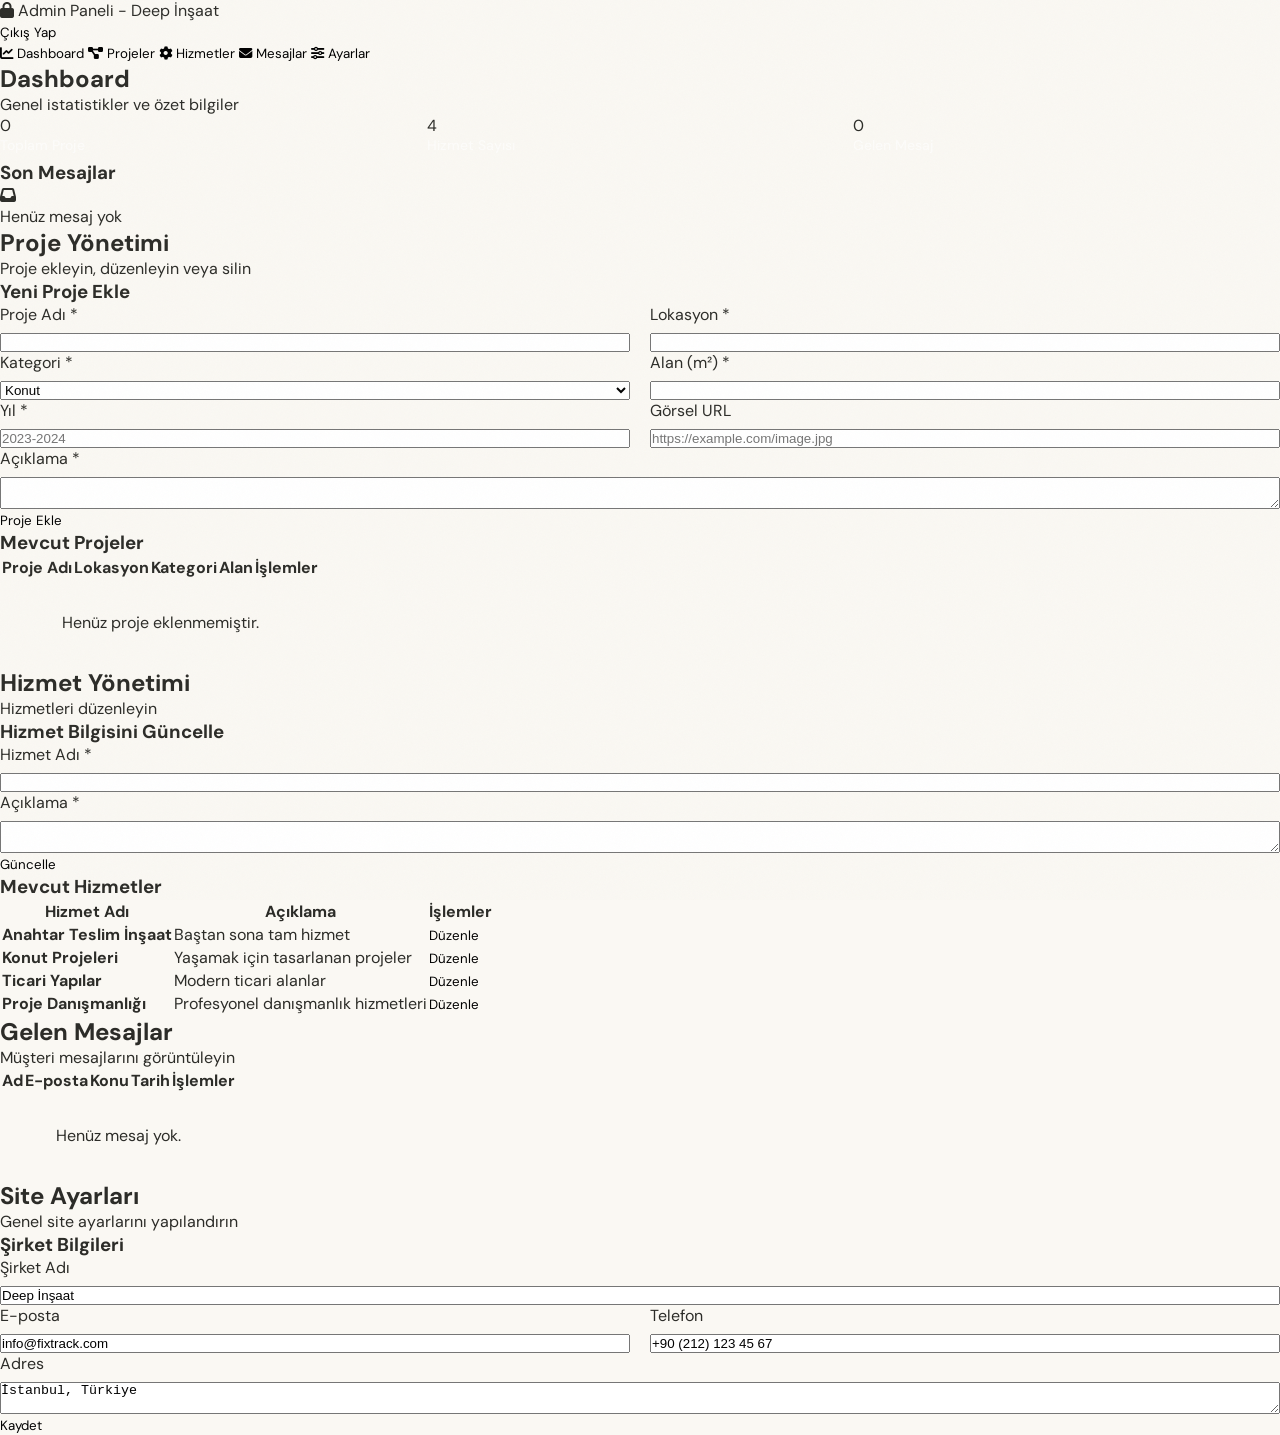
<file: admin.html>
<!DOCTYPE html>
<html lang="tr">

<head>
    <meta charset="UTF-8">
    <meta name="viewport" content="width=device-width, initial-scale=1.0">
    <title>Admin Paneli - Deep İnşaat</title>
    <link rel="stylesheet" href="style.css">
    <link href="https://cdnjs.cloudflare.com/ajax/libs/font-awesome/6.4.0/css/all.min.css" rel="stylesheet">
    <link rel="stylesheet" href="style.css">
</head>

<body>
    <!-- Admin Header -->
    <div class="admin-header">
        <div class="admin-title">
            <i class="fas fa-lock"></i> Admin Paneli - Deep İnşaat
        </div>
        <button class="logout-btn" onclick="logout()">Çıkış Yap</button>
    </div>

    <!-- Admin Container -->
    <div class="admin-container">
        <!-- Sidebar -->
        <div class="admin-sidebar">
            <button class="nav-btn active" onclick="showSection('dashboard')">
                <i class="fas fa-chart-line"></i> Dashboard
            </button>
            <button class="nav-btn" onclick="showSection('projects')">
                <i class="fas fa-project-diagram"></i> Projeler
            </button>
            <button class="nav-btn" onclick="showSection('services')">
                <i class="fas fa-cog"></i> Hizmetler
            </button>
            <button class="nav-btn" onclick="showSection('messages')">
                <i class="fas fa-envelope"></i> Mesajlar
            </button>
            <button class="nav-btn" onclick="showSection('settings')">
                <i class="fas fa-sliders-h"></i> Ayarlar
            </button>
        </div>

        <!-- Content -->
        <div class="admin-content">
            <!-- Dashboard Section -->
            <div id="dashboard" class="admin-section active">
                <div class="section-header">
                    <h2>Dashboard</h2>
                    <p>Genel istatistikler ve özet bilgiler</p>
                </div>

                <div class="stats-grid">
                    <div class="stat-box">
                        <div class="stat-number" id="projectCount">0</div>
                        <div class="stat-label">Toplam Proje</div>
                    </div>
                    <div class="stat-box">
                        <div class="stat-number" id="serviceCount">0</div>
                        <div class="stat-label">Hizmet Sayısı</div>
                    </div>
                    <div class="stat-box">
                        <div class="stat-number" id="messageCount">0</div>
                        <div class="stat-label">Gelen Mesaj</div>
                    </div>
                </div>

                <div class="section-header">
                    <h3>Son Mesajlar</h3>
                </div>
                <div id="recentMessages"></div>
            </div>

            <!-- Projects Section -->
            <div id="projects" class="admin-section">
                <div class="section-header">
                    <h2>Proje Yönetimi</h2>
                    <p>Proje ekleyin, düzenleyin veya silin</p>
                </div>

                <div class="admin-form">
                    <h3>Yeni Proje Ekle</h3>
                    <form id="projectForm">
                        <div class="form-row">
                            <div class="form-group">
                                <label for="projectName">Proje Adı *</label>
                                <input type="text" id="projectName" required>
                            </div>
                            <div class="form-group">
                                <label for="projectLocation">Lokasyon *</label>
                                <input type="text" id="projectLocation" required>
                            </div>
                        </div>
                        <div class="form-row">
                            <div class="form-group">
                                <label for="projectCategory">Kategori *</label>
                                <select id="projectCategory" required>
                                    <option>Konut</option>
                                    <option>Ticari</option>
                                    <option>Taahhüt</option>
                                </select>
                            </div>
                            <div class="form-group">
                                <label for="projectArea">Alan (m²) *</label>
                                <input type="number" id="projectArea" required>
                            </div>
                        </div>
                        <div class="form-row">
                            <div class="form-group">
                                <label for="projectYear">Yıl *</label>
                                <input type="text" id="projectYear" placeholder="2023-2024" required>
                            </div>
                            <div class="form-group">
                                <label for="projectImage">Görsel URL</label>
                                <input type="text" id="projectImage" placeholder="https://example.com/image.jpg">
                            </div>
                        </div>
                        <div class="form-group">
                            <label for="projectDescription">Açıklama *</label>
                            <textarea id="projectDescription" required></textarea>
                        </div>
                        <button type="submit" class="admin-button">Proje Ekle</button>
                    </form>
                </div>

                <div class="section-header">
                    <h3>Mevcut Projeler</h3>
                </div>
                <table class="data-table">
                    <thead>
                        <tr>
                            <th>Proje Adı</th>
                            <th>Lokasyon</th>
                            <th>Kategori</th>
                            <th>Alan</th>
                            <th>İşlemler</th>
                        </tr>
                    </thead>
                    <tbody id="projectsList"></tbody>
                </table>
            </div>

            <!-- Services Section -->
            <div id="services" class="admin-section">
                <div class="section-header">
                    <h2>Hizmet Yönetimi</h2>
                    <p>Hizmetleri düzenleyin</p>
                </div>

                <div class="admin-form">
                    <h3>Hizmet Bilgisini Güncelle</h3>
                    <form id="serviceForm">
                        <div class="form-group">
                            <label for="serviceName">Hizmet Adı *</label>
                            <input type="text" id="serviceName" required>
                        </div>
                        <div class="form-group">
                            <label for="serviceDescription">Açıklama *</label>
                            <textarea id="serviceDescription" required></textarea>
                        </div>
                        <button type="submit" class="admin-button">Güncelle</button>
                    </form>
                </div>

                <div class="section-header">
                    <h3>Mevcut Hizmetler</h3>
                </div>
                <table class="data-table">
                    <thead>
                        <tr>
                            <th>Hizmet Adı</th>
                            <th>Açıklama</th>
                            <th>İşlemler</th>
                        </tr>
                    </thead>
                    <tbody id="servicesList"></tbody>
                </table>
            </div>

            <!-- Messages Section -->
            <div id="messages" class="admin-section">
                <div class="section-header">
                    <h2>Gelen Mesajlar</h2>
                    <p>Müşteri mesajlarını görüntüleyin</p>
                </div>

                <table class="data-table">
                    <thead>
                        <tr>
                            <th>Ad</th>
                            <th>E-posta</th>
                            <th>Konu</th>
                            <th>Tarih</th>
                            <th>İşlemler</th>
                        </tr>
                    </thead>
                    <tbody id="messagesList"></tbody>
                </table>
            </div>

            <!-- Settings Section -->
            <div id="settings" class="admin-section">
                <div class="section-header">
                    <h2>Site Ayarları</h2>
                    <p>Genel site ayarlarını yapılandırın</p>
                </div>

                <div class="admin-form">
                    <h3>Şirket Bilgileri</h3>
                    <form id="settingsForm">
                        <div class="form-group">
                            <label for="companyName">Şirket Adı</label>
                            <input type="text" id="companyName" value="Deep İnşaat">
                        </div>
                        <div class="form-row">
                            <div class="form-group">
                                <label for="companyEmail">E-posta</label>
                                <input type="email" id="companyEmail" value="info@fixtrack.com">
                            </div>
                            <div class="form-group">
                                <label for="companyPhone">Telefon</label>
                                <input type="tel" id="companyPhone" value="+90 (212) 123 45 67">
                            </div>
                        </div>
                        <div class="form-group">
                            <label for="companyAddress">Adres</label>
                            <textarea id="companyAddress">İstanbul, Türkiye</textarea>
                        </div>
                        <button type="submit" class="admin-button">Kaydet</button>
                    </form>
                </div>
            </div>
        </div>
    </div>

    <script>
        // Initialize app
        function initializeApp() {
            loadProjects();
            loadServices();
            loadMessages();
            updateDashboard();
        }

        // Show section
        function showSection(sectionId) {
            // Hide all sections
            document.querySelectorAll('.admin-section').forEach(section => {
                section.classList.remove('active');
            });

            // Remove active class from all nav buttons
            document.querySelectorAll('.nav-btn').forEach(btn => {
                btn.classList.remove('active');
            });

            // Show selected section
            document.getElementById(sectionId).classList.add('active');
            event.target.closest('.nav-btn').classList.add('active');
        }

        // Project Management
        document.getElementById('projectForm').addEventListener('submit', function (e) {
            e.preventDefault();

            const project = {
                id: Date.now(),
                name: document.getElementById('projectName').value,
                location: document.getElementById('projectLocation').value,
                category: document.getElementById('projectCategory').value,
                area: document.getElementById('projectArea').value,
                year: document.getElementById('projectYear').value,
                image: document.getElementById('projectImage').value,
                description: document.getElementById('projectDescription').value
            };

            // Save to localStorage
            let projects = JSON.parse(localStorage.getItem('projects')) || [];
            projects.push(project);
            localStorage.setItem('projects', JSON.stringify(projects));

            // Reset form
            this.reset();

            // Reload projects
            loadProjects();
            updateDashboard();

            alert('Proje başarıyla eklendi!');
        });

        function loadProjects() {
            const projects = JSON.parse(localStorage.getItem('projects')) || [];
            const tbody = document.getElementById('projectsList');
            tbody.innerHTML = '';

            if (projects.length === 0) {
                tbody.innerHTML = '<tr><td colspan="5" style="text-align:center;padding:2rem;">Henüz proje eklenmemiştir.</td></tr>';
                return;
            }

            projects.forEach(project => {
                const row = `
                    <tr>
                        <td><strong>${project.name}</strong></td>
                        <td>${project.location}</td>
                        <td><span style="background-color:#f0f0f0;padding:0.3rem 0.6rem;border-radius:4px;font-size:0.85rem;">${project.category}</span></td>
                        <td>${project.area} m²</td>
                        <td>
                            <div class="action-buttons">
                                <button class="admin-button secondary" onclick="editProject(${project.id})">Düzenle</button>
                                <button class="admin-button danger" onclick="deleteProject(${project.id})">Sil</button>
                            </div>
                        </td>
                    </tr>
                `;
                tbody.innerHTML += row;
            });
        }

        function deleteProject(id) {
            if (!confirm('Projeyi silmek istediğinizden emin misiniz?')) return;

            let projects = JSON.parse(localStorage.getItem('projects')) || [];
            projects = projects.filter(p => p.id !== id);
            localStorage.setItem('projects', JSON.stringify(projects));

            loadProjects();
            updateDashboard();
        }

        function editProject(id) {
            const projects = JSON.parse(localStorage.getItem('projects')) || [];
            const project = projects.find(p => p.id === id);
            if (!project) return;

            document.getElementById('projectName').value = project.name;
            document.getElementById('projectLocation').value = project.location;
            document.getElementById('projectCategory').value = project.category;
            document.getElementById('projectArea').value = project.area;
            document.getElementById('projectYear').value = project.year;
            document.getElementById('projectImage').value = project.image || '';
            document.getElementById('projectDescription').value = project.description;

            // Update form button
            const btn = document.querySelector('#projectForm button[type="submit"]');
            btn.textContent = 'Projeyi Güncelle';

            // Handle update
            const form = document.getElementById('projectForm');
            form.onsubmit = function (e) {
                e.preventDefault();

                const updatedProject = {
                    ...project,
                    name: document.getElementById('projectName').value,
                    location: document.getElementById('projectLocation').value,
                    category: document.getElementById('projectCategory').value,
                    area: document.getElementById('projectArea').value,
                    year: document.getElementById('projectYear').value,
                    image: document.getElementById('projectImage').value,
                    description: document.getElementById('projectDescription').value
                };

                let projects = JSON.parse(localStorage.getItem('projects')) || [];
                projects = projects.map(p => p.id === id ? updatedProject : p);
                localStorage.setItem('projects', JSON.stringify(projects));

                form.reset();
                form.onsubmit = null;
                btn.textContent = 'Proje Ekle';
                loadProjects();
                updateDashboard();
                alert('Proje başarıyla güncellendi!');
            };
        }

        // Services Management
        function loadServices() {
            const services = [
                { id: 1, name: 'Anahtar Teslim İnşaat', desc: 'Baştan sona tam hizmet' },
                { id: 2, name: 'Konut Projeleri', desc: 'Yaşamak için tasarlanan projeler' },
                { id: 3, name: 'Ticari Yapılar', desc: 'Modern ticari alanlar' },
                { id: 4, name: 'Proje Danışmanlığı', desc: 'Profesyonel danışmanlık hizmetleri' }
            ];

            const tbody = document.getElementById('servicesList');
            tbody.innerHTML = '';

            services.forEach(service => {
                const row = `
                    <tr>
                        <td><strong>${service.name}</strong></td>
                        <td>${service.desc}</td>
                        <td>
                            <button class="admin-button secondary" onclick="alert('Hizmet düzenleme özelliği')">Düzenle</button>
                        </td>
                    </tr>
                `;
                tbody.innerHTML += row;
            });
        }

        // Messages Management
        function loadMessages() {
            const messages = JSON.parse(localStorage.getItem('contactMessages')) || [];
            const tbody = document.getElementById('messagesList');
            tbody.innerHTML = '';

            if (messages.length === 0) {
                tbody.innerHTML = '<tr><td colspan="5" style="text-align:center;padding:2rem;">Henüz mesaj yok.</td></tr>';
                return;
            }

            messages.reverse().forEach((msg, index) => {
                const date = new Date(msg.timestamp).toLocaleDateString('tr-TR');
                const row = `
                    <tr>
                        <td>${msg.name}</td>
                        <td><a href="mailto:${msg.email}">${msg.email}</a></td>
                        <td>${msg.subject}</td>
                        <td>${date}</td>
                        <td>
                            <button class="admin-button secondary" onclick="viewMessage(${index})">Oku</button>
                            <button class="admin-button danger" onclick="deleteMessage(${index})">Sil</button>
                        </td>
                    </tr>
                `;
                tbody.innerHTML += row;
            });
        }

        function viewMessage(index) {
            const messages = JSON.parse(localStorage.getItem('contactMessages')) || [];
            const msg = messages[messages.length - 1 - index];
            alert(`Ad: ${msg.name}\nE-posta: ${msg.email}\nTelefon: ${msg.phone}\n\nMesaj:\n${msg.message}`);
        }

        function deleteMessage(index) {
            if (!confirm('Mesajı silmek istediğinizden emin misiniz?')) return;

            let messages = JSON.parse(localStorage.getItem('contactMessages')) || [];
            messages.splice(messages.length - 1 - index, 1);
            localStorage.setItem('contactMessages', JSON.stringify(messages));

            loadMessages();
            updateDashboard();
        }

        // Dashboard
        function updateDashboard() {
            const projects = JSON.parse(localStorage.getItem('projects')) || [];
            const messages = JSON.parse(localStorage.getItem('contactMessages')) || [];
            const services = 4;

            document.getElementById('projectCount').textContent = projects.length;
            document.getElementById('messageCount').textContent = messages.length;
            document.getElementById('serviceCount').textContent = services;

            // Show recent messages
            const recentDiv = document.getElementById('recentMessages');
            if (messages.length === 0) {
                recentDiv.innerHTML = '<div class="empty-state"><i class="fas fa-inbox"></i><p>Henüz mesaj yok</p></div>';
            } else {
                let html = '<table class="data-table"><thead><tr><th>Ad</th><th>E-posta</th><th>Konu</th><th>Tarih</th></tr></thead><tbody>';
                messages.slice(-5).reverse().forEach(msg => {
                    const date = new Date(msg.timestamp).toLocaleDateString('tr-TR');
                    html += `<tr><td>${msg.name}</td><td>${msg.email}</td><td>${msg.subject}</td><td>${date}</td></tr>`;
                });
                html += '</tbody></table>';
                recentDiv.innerHTML = html;
            }
        }

        function logout() {
            if (confirm('Çıkış yapmak istediğinizden emin misiniz?')) {
                window.location.href = 'index.html';
            }
        }

        // Initialize on load
        window.addEventListener('load', initializeApp);
    </script>
</body>

</html>
</file>
<file: style.css>
/* ============================================
   DEEP İNŞAAT — ULTRA LUXURY 2026
   Design System v3.0
   ============================================ */

/* ===== IMPORT ===== */
@import url('https://fonts.googleapis.com/css2?family=Cormorant+Garamond:ital,wght@0,300;0,400;0,500;0,600;1,300;1,400&family=DM+Sans:wght@300;400;500;600&display=swap');

/* ===== DESIGN TOKENS ===== */
:root {
    /* Core Palette */
    --noir: #0D0D0B;
    --deep: #1A1A17;
    --graphite: #2C2C28;
    --stone: #4A4A45;
    --warm-gray: #8A8A82;
    --silver: #B8B8B0;
    --mist: #D8D8D0;
    --cream: #F2EDE4;
    --ivory: #FAF8F3;
    --white: #FFFFFF;

    /* Gold Palette */
    --gold-deep: #8B6914;
    --gold: #C9A84C;
    --gold-light: #E4C97A;
    --gold-pale: #F5E9C4;

    /* Sage Palette */
    --sage-deep: #3D4A35;
    --sage: #6B7D5E;
    --sage-light: #9BAD8E;
    --sage-pale: #E8EEE3;

    /* Typography */
    --font-serif: 'Cormorant Garamond', Georgia, serif;
    --font-sans: 'DM Sans', -apple-system, BlinkMacSystemFont, sans-serif;

    /* Spacing */
    --s-xs: 0.5rem;
    --s-sm: 1rem;
    --s-md: 2rem;
    --s-lg: 4rem;
    --s-xl: 7rem;
    --s-xxl: 11rem;

    /* Shadows */
    --shadow-sm: 0 1px 3px rgba(13, 13, 11, 0.06), 0 1px 2px rgba(13, 13, 11, 0.04);
    --shadow-md: 0 4px 16px rgba(13, 13, 11, 0.08), 0 2px 4px rgba(13, 13, 11, 0.04);
    --shadow-lg: 0 12px 40px rgba(13, 13, 11, 0.10), 0 4px 12px rgba(13, 13, 11, 0.06);
    --shadow-xl: 0 24px 64px rgba(13, 13, 11, 0.14), 0 8px 24px rgba(13, 13, 11, 0.08);
    --shadow-gold: 0 8px 32px rgba(201, 168, 76, 0.20), 0 2px 8px rgba(201, 168, 76, 0.10);

    /* Transitions */
    --ease-fast: all 0.18s cubic-bezier(0.4, 0, 0.2, 1);
    --ease-smooth: all 0.36s cubic-bezier(0.4, 0, 0.2, 1);
    --ease-slow: all 0.60s cubic-bezier(0.4, 0, 0.2, 1);
    --ease-spring: all 0.50s cubic-bezier(0.34, 1.56, 0.64, 1);

    /* Layout */
    --container: 1360px;
    --header-h: 72px;
    --radius-sm: 6px;
    --radius-md: 12px;
    --radius-lg: 20px;
    --radius-xl: 32px;
    --radius-full: 9999px;
}

/* ===== RESET ===== */
*,
*::before,
*::after {
    margin: 0;
    padding: 0;
    box-sizing: border-box;
}

html {
    font-size: 16px;
    scroll-behavior: smooth;
    -webkit-font-smoothing: antialiased;
}

body {
    font-family: var(--font-sans);
    color: var(--graphite);
    background: var(--ivory);
    overflow-x: hidden;
}

img {
    max-width: 100%;
    height: auto;
    display: block;
}

a {
    text-decoration: none;
    color: inherit;
    transition: var(--ease-smooth);
}

button {
    font-family: inherit;
    cursor: pointer;
    border: none;
    background: none;
}

ul {
    list-style: none;
}

::selection {
    background: var(--gold);
    color: var(--white);
}

/* ===== SCROLLBAR ===== */
::-webkit-scrollbar {
    width: 4px;
}

::-webkit-scrollbar-track {
    background: var(--cream);
}

::-webkit-scrollbar-thumb {
    background: var(--gold);
    border-radius: 2px;
}

/* ===== CONTAINER ===== */
.wrap {
    max-width: var(--container);
    margin: 0 auto;
    padding: 0 clamp(1.25rem, 4vw, 3rem);
}

/* ===== PRELOADER ===== */
.preloader {
    position: fixed;
    inset: 0;
    background: var(--noir);
    display: flex;
    align-items: center;
    justify-content: center;
    z-index: 9999;
    transition: opacity 0.8s ease, visibility 0.8s ease;
}

.preloader.out {
    opacity: 0;
    visibility: hidden;
    pointer-events: none;
}

.pl-inner {
    display: flex;
    flex-direction: column;
    align-items: center;
    gap: 2.5rem;
}

.pl-ring {
    width: 72px;
    height: 72px;
    border: 1.5px solid transparent;
    border-top-color: var(--gold);
    border-radius: 50%;
    animation: spin 1.2s linear infinite;
}

@keyframes spin {
    to {
        transform: rotate(360deg);
    }
}

.pl-logo {
    display: flex;
    align-items: center;
    gap: 1.25rem;
}

.pl-logo-deep {
    font-family: var(--font-serif);
    font-size: 2rem;
    font-weight: 600;
    letter-spacing: 6px;
    color: var(--white);
}

.pl-logo-line {
    width: 1.5px;
    height: 28px;
    background: var(--gold);
}

.pl-logo-insaat {
    font-family: var(--font-serif);
    font-size: 2rem;
    font-weight: 300;
    letter-spacing: 6px;
    color: var(--gold);
}

/* ===== HEADER ===== */
.header {
    position: fixed;
    top: 0;
    left: 0;
    right: 0;
    height: var(--header-h);
    z-index: 100;
    background: rgba(13, 13, 11, 0);
    border-bottom: 1px solid rgba(255, 255, 255, 0);
    transition: var(--ease-smooth);
}

.header.scrolled {
    background: rgba(13, 13, 11, 0.92);
    backdrop-filter: blur(24px) saturate(160%);
    -webkit-backdrop-filter: blur(24px) saturate(160%);
    border-bottom-color: rgba(201, 168, 76, 0.12);
}

.header-inner {
    height: 100%;
    display: flex;
    align-items: center;
    justify-content: space-between;
    gap: 2rem;
    max-width: var(--container);
    margin: 0 auto;
    padding: 0 clamp(1.25rem, 4vw, 3rem);
}

/* Logo */
.logo {
    display: flex;
    align-items: center;
    gap: 0.875rem;
    flex-shrink: 0;
}

.logo-diamond {
    font-size: 1.4rem;
    color: var(--gold);
    line-height: 1;
    transition: var(--ease-smooth);
}

.logo:hover .logo-diamond {
    transform: rotate(90deg);
}

.logo-text {
    display: flex;
    flex-direction: column;
    line-height: 1.1;
}

.logo-d {
    font-family: var(--font-serif);
    font-size: 1.25rem;
    font-weight: 600;
    letter-spacing: 4px;
    color: var(--white);
}

.logo-i {
    font-family: var(--font-serif);
    font-size: 0.72rem;
    font-weight: 300;
    letter-spacing: 5px;
    color: var(--gold);
    text-transform: uppercase;
}

/* Nav */
.nav {
    display: flex;
    align-items: center;
    gap: 2.5rem;
}

.nav-a {
    font-size: 0.875rem;
    font-weight: 400;
    letter-spacing: 0.5px;
    color: rgba(255, 255, 255, 0.75);
    position: relative;
    padding-bottom: 2px;
}

.nav-a::after {
    content: '';
    position: absolute;
    bottom: 0;
    left: 0;
    width: 0;
    height: 1px;
    background: var(--gold);
    transition: width 0.4s cubic-bezier(0.4, 0, 0.2, 1);
}

.nav-a:hover,
.nav-a.active {
    color: var(--white);
}

.nav-a:hover::after,
.nav-a.active::after {
    width: 100%;
}

/* Header CTA */
.header-cta {
    flex-shrink: 0;
    display: inline-flex;
    align-items: center;
    gap: 0.625rem;
    padding: 0.6rem 1.5rem;
    background: transparent;
    border: 1px solid rgba(201, 168, 76, 0.5);
    border-radius: var(--radius-full);
    font-size: 0.825rem;
    font-weight: 500;
    letter-spacing: 0.3px;
    color: var(--gold);
    transition: var(--ease-smooth);
}

.header-cta:hover {
    background: var(--gold);
    border-color: var(--gold);
    color: var(--noir);
}

.header-cta i {
    font-size: 0.75rem;
    transition: var(--ease-fast);
}

.header-cta:hover i {
    transform: translateX(3px);
}

/* Hamburger */
.burger {
    display: none;
    flex-direction: column;
    gap: 5px;
    padding: 6px;
    cursor: pointer;
}

.burger span {
    width: 22px;
    height: 1.5px;
    background: var(--white);
    border-radius: 1px;
    transition: var(--ease-smooth);
    display: block;
}

.burger.open span:nth-child(1) {
    transform: rotate(45deg) translate(4.5px, 4.5px);
}

.burger.open span:nth-child(2) {
    opacity: 0;
    transform: translateX(-6px);
}

.burger.open span:nth-child(3) {
    transform: rotate(-45deg) translate(4.5px, -4.5px);
}

/* Mobile Nav */
.mobile-nav {
    display: none;
    position: fixed;
    inset: 0;
    top: var(--header-h);
    background: rgba(13, 13, 11, 0.97);
    backdrop-filter: blur(24px);
    -webkit-backdrop-filter: blur(24px);
    z-index: 99;
    flex-direction: column;
    align-items: center;
    justify-content: center;
    gap: 2rem;
    padding: 2rem;
    transform: translateY(-100%);
    transition: transform 0.5s cubic-bezier(0.4, 0, 0.2, 1);
}

.mobile-nav.open {
    display: flex;
    transform: translateY(0);
}

.mobile-nav .nav-a {
    font-size: 2rem;
    font-family: var(--font-serif);
    font-weight: 300;
    letter-spacing: 3px;
    color: var(--white);
}

/* ===== SECTION UTILITY ===== */
.section {
    padding: var(--s-xl) 0;
}

.section-sm {
    padding: var(--s-lg) 0;
}

/* Section Header */
.sh {
    margin-bottom: 4rem;
}

.sh.center {
    text-align: center;
}

.sh-tag {
    display: inline-flex;
    align-items: center;
    gap: 1rem;
    font-size: 0.72rem;
    font-weight: 600;
    letter-spacing: 4px;
    text-transform: uppercase;
    color: var(--gold);
    margin-bottom: 1.25rem;
}

.sh-tag::before,
.sh-tag::after {
    content: '';
    display: block;
    width: 32px;
    height: 1px;
    background: var(--gold);
}

.sh.center .sh-tag {
    justify-content: center;
}

.sh-title {
    font-family: var(--font-serif);
    font-size: clamp(2.25rem, 5vw, 4rem);
    font-weight: 400;
    line-height: 1.15;
    color: var(--noir);
    letter-spacing: -0.5px;
}

.sh-title em {
    font-style: italic;
    color: var(--gold);
}

.sh-desc {
    margin-top: 1rem;
    font-size: 1.1rem;
    line-height: 1.9;
    color: var(--warm-gray);
    font-weight: 300;
    max-width: 640px;
}

.sh.center .sh-desc {
    margin-left: auto;
    margin-right: auto;
}

/* ===== BUTTONS ===== */
.btn {
    display: inline-flex;
    align-items: center;
    gap: 0.75rem;
    font-size: 0.875rem;
    font-weight: 500;
    letter-spacing: 0.3px;
    border-radius: var(--radius-full);
    transition: var(--ease-smooth);
    padding: 1rem 2.25rem;
    cursor: pointer;
}

.btn i {
    font-size: 0.8rem;
    transition: var(--ease-fast);
}

.btn:hover i {
    transform: translateX(3px);
}

.btn-gold {
    background: linear-gradient(135deg, var(--gold-light) 0%, var(--gold) 100%);
    color: var(--noir);
    box-shadow: var(--shadow-gold);
}

.btn-gold:hover {
    transform: translateY(-3px);
    box-shadow: 0 16px 48px rgba(201, 168, 76, 0.28);
}

.btn-outline {
    background: transparent;
    border: 1px solid var(--gold);
    color: var(--gold);
}

.btn-outline:hover {
    background: var(--gold);
    color: var(--noir);
    transform: translateY(-3px);
}

.btn-ghost {
    background: rgba(255, 255, 255, 0.08);
    border: 1px solid rgba(255, 255, 255, 0.2);
    color: var(--white);
    backdrop-filter: blur(12px);
}

.btn-ghost:hover {
    background: rgba(255, 255, 255, 0.16);
    border-color: rgba(255, 255, 255, 0.4);
    transform: translateY(-3px);
}

/* ===== PAGE HERO ===== */
.page-hero {
    position: relative;
    height: clamp(360px, 50vh, 520px);
    display: flex;
    align-items: flex-end;
    overflow: hidden;
    background-color: var(--noir);
}

.page-hero-bg {
    position: absolute;
    inset: 0;
    background-size: cover;
    background-position: center;
    transform: scale(1.05);
    transition: transform 8s ease;
}

.page-hero-bg.loaded {
    transform: scale(1);
}

.page-hero-overlay {
    position: absolute;
    inset: 0;
    background: linear-gradient(to top, rgba(13, 13, 11, 0.9) 0%, rgba(13, 13, 11, 0.4) 60%, rgba(13, 13, 11, 0.2) 100%);
}

.page-hero-content {
    position: relative;
    z-index: 2;
    width: 100%;
    padding: 4rem clamp(1.25rem, 4vw, 3rem);
    max-width: var(--container);
    margin: 0 auto;
}

.page-hero-tag {
    display: inline-flex;
    align-items: center;
    gap: 0.875rem;
    font-size: 0.72rem;
    font-weight: 600;
    letter-spacing: 4px;
    text-transform: uppercase;
    color: var(--gold);
    margin-bottom: 1rem;
}

.page-hero-tag::before {
    content: '';
    width: 28px;
    height: 1px;
    background: var(--gold);
}

.page-hero-h1 {
    font-family: var(--font-serif);
    font-size: clamp(2.5rem, 6vw, 4.5rem);
    font-weight: 400;
    line-height: 1.1;
    color: var(--white);
    letter-spacing: -0.5px;
}

.page-hero-sub {
    margin-top: 0.625rem;
    font-size: 1rem;
    font-weight: 300;
    color: rgba(255, 255, 255, 0.6);
    letter-spacing: 0.3px;
}

/* ===== HERO (Ana Sayfa) ===== */
.hero {
    position: relative;
    height: 100svh;
    min-height: 600px;
    display: flex;
    align-items: center;
    overflow: hidden;
    background: var(--noir);
}

.hero-slides {
    position: absolute;
    inset: 0;
    transition: opacity 1.2s ease;
}

.hero-slide {
    position: absolute;
    inset: 0;
    background-size: cover;
    background-position: center;
    opacity: 0;
    transition: opacity 1.5s ease;
}

.hero-slide.active {
    opacity: 1;
}

.hero-overlay {
    position: absolute;
    inset: 0;
    background: linear-gradient(125deg, rgba(13, 13, 11, 0.72) 0%, rgba(43, 53, 37, 0.50) 60%, rgba(13, 13, 11, 0.65) 100%);
}

.hero-body {
    position: relative;
    z-index: 2;
    width: 100%;
    max-width: var(--container);
    margin: 0 auto;
    padding: 0 clamp(1.25rem, 4vw, 3rem);
    padding-top: var(--header-h);
}

.hero-content {
    max-width: 780px;
}

.hero-tag {
    display: inline-flex;
    align-items: center;
    gap: 1rem;
    font-size: 0.72rem;
    font-weight: 600;
    letter-spacing: 4px;
    text-transform: uppercase;
    color: var(--gold);
    margin-bottom: 2rem;
    animation: fadeUp 0.9s ease 0.2s both;
}

.hero-tag span {
    width: 36px;
    height: 1px;
    background: var(--gold);
    display: block;
}

@keyframes fadeUp {
    from {
        opacity: 0;
        transform: translateY(24px);
    }

    to {
        opacity: 1;
        transform: translateY(0);
    }
}

@keyframes fadeIn {
    from {
        opacity: 0;
    }

    to {
        opacity: 1;
    }
}

.hero-h1 {
    font-family: var(--font-serif);
    font-size: clamp(3rem, 8vw, 6.5rem);
    font-weight: 300;
    line-height: 1.05;
    color: var(--white);
    letter-spacing: -1px;
    margin-bottom: 1.75rem;
    animation: fadeUp 0.9s ease 0.4s both;
}

.hero-h1 strong {
    font-weight: 600;
    display: block;
    background: linear-gradient(135deg, var(--gold-light), var(--gold));
    -webkit-background-clip: text;
    -webkit-text-fill-color: transparent;
    background-clip: text;
}

.hero-p {
    font-size: clamp(1rem, 2vw, 1.2rem);
    line-height: 1.85;
    font-weight: 300;
    color: rgba(255, 255, 255, 0.75);
    max-width: 560px;
    margin-bottom: 2.5rem;
    animation: fadeUp 0.9s ease 0.6s both;
}

.hero-cta {
    display: flex;
    gap: 1rem;
    flex-wrap: wrap;
    animation: fadeUp 0.9s ease 0.8s both;
}

/* Hero Stats Strip */
.hero-stats {
    position: absolute;
    bottom: 0;
    left: 0;
    right: 0;
    z-index: 2;
    background: rgba(13, 13, 11, 0.55);
    backdrop-filter: blur(20px);
    -webkit-backdrop-filter: blur(20px);
    border-top: 1px solid rgba(201, 168, 76, 0.15);
    animation: fadeIn 1s ease 1s both;
}

.hero-stats-inner {
    max-width: var(--container);
    margin: 0 auto;
    padding: 1.5rem clamp(1.25rem, 4vw, 3rem);
    display: grid;
    grid-template-columns: repeat(3, 1fr);
    gap: 0;
}

.hero-stat {
    text-align: center;
    padding: 0.5rem 1.5rem;
    border-right: 1px solid rgba(201, 168, 76, 0.12);
}

.hero-stat:last-child {
    border-right: none;
}

.hero-stat-num {
    font-family: var(--font-serif);
    font-size: clamp(2rem, 4vw, 2.75rem);
    font-weight: 500;
    color: var(--white);
    line-height: 1;
    margin-bottom: 0.25rem;
}

.hero-stat-num span {
    color: var(--gold);
}

.hero-stat-label {
    font-size: 0.8rem;
    font-weight: 400;
    color: rgba(255, 255, 255, 0.5);
    letter-spacing: 0.3px;
}

/* Scroll hint */
.scroll-hint {
    position: absolute;
    bottom: 5.5rem;
    left: clamp(1.25rem, 4vw, 3rem);
    z-index: 2;
    display: flex;
    flex-direction: column;
    align-items: center;
    gap: 0.75rem;
    animation: fadeIn 1s ease 1.2s both;
}

.scroll-hint span {
    writing-mode: vertical-rl;
    transform: rotate(180deg);
    font-size: 0.7rem;
    font-weight: 500;
    letter-spacing: 3px;
    text-transform: uppercase;
    color: rgba(255, 255, 255, 0.4);
}

.scroll-hint-line {
    width: 1px;
    height: 48px;
    background: linear-gradient(to bottom, rgba(201, 168, 76, 0.8), transparent);
    animation: scrollDrop 2s ease-in-out infinite;
}

@keyframes scrollDrop {

    0%,
    100% {
        opacity: 1;
        transform: scaleY(1);
        transform-origin: top;
    }

    50% {
        opacity: 0.5;
        transform: scaleY(0.5);
        transform-origin: top;
    }
}

/* ===== BRAND STATEMENT ===== */
.statement {
    padding: var(--s-lg) 0;
    background: var(--white);
    border-bottom: 1px solid var(--cream);
}

.statement-inner {
    max-width: 960px;
    margin: 0 auto;
    text-align: center;
}

.statement-diamond {
    font-size: 1.5rem;
    color: var(--gold);
    display: block;
    margin-bottom: 2rem;
    opacity: 0.7;
}

.statement-h2 {
    font-family: var(--font-serif);
    font-size: clamp(1.75rem, 4vw, 3rem);
    font-weight: 400;
    color: var(--noir);
    line-height: 1.3;
    margin-bottom: 1.25rem;
}

.statement-p {
    font-size: 1.1rem;
    line-height: 2;
    color: var(--warm-gray);
    font-weight: 300;
}

/* ===== SERVICES GRID ===== */
.services-section {
    background: var(--cream);
}

.services-grid {
    display: grid;
    grid-template-columns: repeat(auto-fit, minmax(min(100%, 340px), 1fr));
    gap: 1.5px;
    background: var(--mist);
    border: 1.5px solid var(--mist);
    border-radius: var(--radius-lg);
    overflow: hidden;
}

.svc-card {
    background: var(--white);
    padding: clamp(2rem, 4vw, 3.5rem);
    position: relative;
    overflow: hidden;
    transition: var(--ease-slow);
    cursor: default;
}

.svc-card::before {
    content: '';
    position: absolute;
    top: 0;
    left: 0;
    right: 0;
    height: 2px;
    background: linear-gradient(90deg, transparent, var(--gold), transparent);
    transform: scaleX(0);
    transition: transform 0.6s cubic-bezier(0.4, 0, 0.2, 1);
}

.svc-card:hover {
    background: var(--ivory);
}

.svc-card:hover::before {
    transform: scaleX(1);
}

.svc-num {
    font-family: var(--font-serif);
    font-size: 5rem;
    font-weight: 300;
    line-height: 1;
    color: var(--cream);
    position: absolute;
    top: 1.5rem;
    right: 2rem;
    pointer-events: none;
    user-select: none;
    transition: var(--ease-smooth);
}

.svc-card:hover .svc-num {
    color: var(--gold-pale);
}

.svc-icon {
    width: 56px;
    height: 56px;
    background: var(--sage-pale);
    border-radius: var(--radius-md);
    display: flex;
    align-items: center;
    justify-content: center;
    font-size: 1.5rem;
    color: var(--sage);
    margin-bottom: 2rem;
    transition: var(--ease-smooth);
}

.svc-card:hover .svc-icon {
    background: linear-gradient(135deg, var(--gold-light), var(--gold));
    color: var(--noir);
    transform: rotate(-6deg) scale(1.05);
}

.svc-h3 {
    font-family: var(--font-serif);
    font-size: 1.625rem;
    font-weight: 500;
    color: var(--noir);
    margin-bottom: 1rem;
    line-height: 1.3;
}

.svc-p {
    font-size: 0.95rem;
    line-height: 1.85;
    color: var(--stone);
    font-weight: 300;
    margin-bottom: 2rem;
}

.svc-link {
    display: inline-flex;
    align-items: center;
    gap: 0.5rem;
    font-size: 0.85rem;
    font-weight: 500;
    color: var(--sage);
    letter-spacing: 0.3px;
    transition: var(--ease-smooth);
}

.svc-link i {
    font-size: 0.75rem;
    transition: var(--ease-fast);
}

.svc-link:hover {
    color: var(--gold);
    gap: 0.875rem;
}

.svc-link:hover i {
    transform: translateX(2px);
}

/* ===== PORTFOLIO ===== */
.portfolio-section {
    background: var(--white);
}

.portfolio-grid {
    display: grid;
    grid-template-columns: repeat(12, 1fr);
    grid-template-rows: auto auto;
    gap: 1.25rem;
}

.port-item {
    position: relative;
    border-radius: var(--radius-lg);
    overflow: hidden;
    cursor: pointer;
    background: var(--graphite);
}

.port-item:nth-child(1) {
    grid-column: span 7;
    aspect-ratio: 4/3;
}

.port-item:nth-child(2) {
    grid-column: span 5;
    aspect-ratio: 4/3;
}

.port-item:nth-child(3) {
    grid-column: span 4;
    aspect-ratio: 5/4;
}

.port-item:nth-child(4) {
    grid-column: span 4;
    aspect-ratio: 5/4;
}

.port-item:nth-child(5) {
    grid-column: span 4;
    aspect-ratio: 5/4;
}

.port-img {
    width: 100%;
    height: 100%;
    background-size: cover;
    background-position: center;
    transition: transform 0.9s cubic-bezier(0.4, 0, 0.2, 1);
}

.port-item:hover .port-img {
    transform: scale(1.06);
}

.port-overlay {
    position: absolute;
    inset: 0;
    background: linear-gradient(to top, rgba(13, 13, 11, 0.88) 0%, rgba(13, 13, 11, 0.2) 50%, transparent 100%);
    transition: var(--ease-smooth);
    display: flex;
    align-items: flex-end;
    padding: clamp(1rem, 3vw, 2rem);
}

.port-item:hover .port-overlay {
    background: linear-gradient(to top, rgba(42, 54, 34, 0.92) 0%, rgba(42, 54, 34, 0.4) 60%, transparent 100%);
}

.port-cat {
    display: inline-block;
    font-size: 0.68rem;
    font-weight: 600;
    letter-spacing: 3px;
    text-transform: uppercase;
    color: var(--gold);
    margin-bottom: 0.5rem;
    padding: 0.3rem 0.875rem;
    background: rgba(201, 168, 76, 0.15);
    border-radius: var(--radius-full);
    backdrop-filter: blur(8px);
}

.port-h3 {
    font-family: var(--font-serif);
    font-size: clamp(1.2rem, 2.5vw, 1.75rem);
    font-weight: 400;
    color: var(--white);
    line-height: 1.2;
    margin-bottom: 0.375rem;
}

.port-loc {
    font-size: 0.8rem;
    color: rgba(255, 255, 255, 0.55);
    display: flex;
    align-items: center;
    gap: 0.375rem;
}

.port-arrow {
    position: absolute;
    top: 1.25rem;
    right: 1.25rem;
    width: 40px;
    height: 40px;
    border-radius: 50%;
    border: 1px solid rgba(255, 255, 255, 0.2);
    display: flex;
    align-items: center;
    justify-content: center;
    color: var(--white);
    font-size: 0.875rem;
    opacity: 0;
    transform: translateY(8px);
    transition: var(--ease-smooth);
    backdrop-filter: blur(8px);
}

.port-item:hover .port-arrow {
    opacity: 1;
    transform: translateY(0);
}

.port-cta {
    text-align: center;
    margin-top: 3rem;
}

/* ===== WHY US ===== */
.why-section {
    background: var(--noir);
    color: var(--white);
}

.why-section .sh-title {
    color: var(--white);
}

.why-section .sh-desc {
    color: rgba(255, 255, 255, 0.45);
}

.why-section .sh-tag {
    color: var(--gold);
}

.why-grid {
    display: grid;
    grid-template-columns: repeat(auto-fit, minmax(min(100%, 260px), 1fr));
    gap: 1px;
    background: rgba(255, 255, 255, 0.06);
    border: 1px solid rgba(255, 255, 255, 0.06);
    border-radius: var(--radius-lg);
    overflow: hidden;
}

.why-card {
    background: var(--noir);
    padding: clamp(2rem, 4vw, 3rem);
    transition: var(--ease-slow);
    border-bottom: 2px solid transparent;
}

.why-card:hover {
    background: rgba(255, 255, 255, 0.03);
    border-bottom-color: var(--gold);
}

.why-icon {
    width: 52px;
    height: 52px;
    border: 1px solid rgba(201, 168, 76, 0.25);
    border-radius: var(--radius-md);
    display: flex;
    align-items: center;
    justify-content: center;
    font-size: 1.375rem;
    color: var(--gold);
    margin-bottom: 1.75rem;
    transition: var(--ease-smooth);
}

.why-card:hover .why-icon {
    background: var(--gold);
    color: var(--noir);
    border-color: var(--gold);
    transform: rotate(-8deg);
}

.why-h4 {
    font-family: var(--font-serif);
    font-size: 1.4rem;
    font-weight: 500;
    color: var(--white);
    margin-bottom: 0.875rem;
}

.why-p {
    font-size: 0.9rem;
    line-height: 1.85;
    color: rgba(255, 255, 255, 0.45);
    font-weight: 300;
}

/* ===== TESTIMONIAL ===== */
.testi-section {
    background: var(--cream);
    overflow: hidden;
}

.testi-inner {
    max-width: 880px;
    margin: 0 auto;
    text-align: center;
}

.testi-quote-mark {
    font-family: var(--font-serif);
    font-size: 8rem;
    font-weight: 300;
    color: var(--gold);
    opacity: 0.2;
    line-height: 0.6;
    display: block;
    margin-bottom: 1.5rem;
}

.testi-text {
    font-family: var(--font-serif);
    font-size: clamp(1.25rem, 3vw, 1.875rem);
    font-weight: 400;
    font-style: italic;
    color: var(--graphite);
    line-height: 1.7;
    margin-bottom: 2.5rem;
}

.testi-author {
    display: flex;
    align-items: center;
    justify-content: center;
    gap: 1.25rem;
}

.testi-avatar {
    width: 52px;
    height: 52px;
    border-radius: 50%;
    overflow: hidden;
    background: var(--sage-pale);
    display: flex;
    align-items: center;
    justify-content: center;
    border: 2px solid var(--gold-pale);
}

.testi-avatar i {
    font-size: 1.25rem;
    color: var(--sage);
}

.testi-name {
    font-family: var(--font-serif);
    font-size: 1.1rem;
    font-weight: 500;
    color: var(--noir);
}

.testi-role {
    font-size: 0.8rem;
    color: var(--warm-gray);
    margin-top: 0.125rem;
}

.testi-stars {
    display: flex;
    gap: 3px;
    margin-top: 1.5rem;
    justify-content: center;
}

.testi-stars i {
    color: var(--gold);
    font-size: 0.875rem;
}

/* ===== PARTNERS ===== */
.partners-section {
    background: var(--white);
    border-top: 1px solid var(--cream);
    border-bottom: 1px solid var(--cream);
}

.partners-list {
    display: flex;
    flex-wrap: wrap;
    gap: 1rem;
    justify-content: center;
    align-items: center;
}

.partner-pill {
    display: flex;
    align-items: center;
    gap: 0.75rem;
    padding: 0.875rem 1.75rem;
    border: 1px solid var(--cream);
    border-radius: var(--radius-full);
    font-size: 0.875rem;
    font-weight: 500;
    color: var(--stone);
    transition: var(--ease-smooth);
    background: var(--ivory);
}

.partner-pill:hover {
    border-color: var(--gold);
    color: var(--noir);
    box-shadow: var(--shadow-gold);
    transform: translateY(-2px);
}

.partner-pill i {
    color: var(--sage);
    font-size: 1rem;
}

/* ===== CTA SECTION ===== */
.cta-section {
    background: linear-gradient(135deg, var(--sage-deep) 0%, var(--sage) 50%, var(--sage-deep) 100%);
    position: relative;
    overflow: hidden;
}

.cta-section::before {
    content: '';
    position: absolute;
    inset: 0;
    background: radial-gradient(circle at 30% 50%, rgba(201, 168, 76, 0.12) 0%, transparent 60%),
        radial-gradient(circle at 80% 20%, rgba(255, 255, 255, 0.04) 0%, transparent 50%);
}

.cta-inner {
    position: relative;
    z-index: 1;
    max-width: 880px;
    margin: 0 auto;
    text-align: center;
}

.cta-h2 {
    font-family: var(--font-serif);
    font-size: clamp(2rem, 5vw, 3.75rem);
    font-weight: 400;
    color: var(--white);
    line-height: 1.2;
    margin-bottom: 1.25rem;
}

.cta-h2 em {
    font-style: italic;
    color: var(--gold-light);
}

.cta-p {
    font-size: 1.1rem;
    line-height: 1.85;
    font-weight: 300;
    color: rgba(255, 255, 255, 0.7);
    margin-bottom: 2.5rem;
}

.cta-btns {
    display: flex;
    gap: 1rem;
    justify-content: center;
    flex-wrap: wrap;
}

/* ===== STORY SECTION (Hakkımızda) ===== */
.story-section {
    background: var(--white);
}

.story-grid {
    display: grid;
    grid-template-columns: 1fr 1fr;
    gap: clamp(3rem, 6vw, 7rem);
    align-items: center;
}

.story-img-wrap {
    position: relative;
    border-radius: var(--radius-xl);
    overflow: hidden;
    aspect-ratio: 4/5;
}

.story-img-wrap img {
    width: 100%;
    height: 100%;
    object-fit: cover;
    transition: transform 0.8s ease;
}

.story-img-wrap:hover img {
    transform: scale(1.03);
}

.story-badge {
    position: absolute;
    bottom: 2rem;
    left: 2rem;
    background: var(--noir);
    border: 1px solid rgba(201, 168, 76, 0.3);
    border-radius: var(--radius-md);
    padding: 1rem 1.5rem;
    text-align: center;
    backdrop-filter: blur(12px);
}

.story-badge-year {
    display: block;
    font-size: 0.68rem;
    letter-spacing: 4px;
    text-transform: uppercase;
    color: var(--gold);
    margin-bottom: 0.25rem;
}

.story-badge-num {
    font-family: var(--font-serif);
    font-size: 2.5rem;
    font-weight: 600;
    color: var(--white);
    line-height: 1;
}

.story-content .sh {
    margin-bottom: 2.25rem;
}

.story-p {
    font-size: 1rem;
    line-height: 1.95;
    color: var(--stone);
    font-weight: 300;
    margin-bottom: 1.25rem;
}

.story-highlights {
    display: flex;
    gap: 1.5rem;
    flex-wrap: wrap;
    margin-top: 2rem;
}

.story-hl {
    display: flex;
    align-items: center;
    gap: 0.625rem;
    padding: 0.625rem 1.25rem;
    background: var(--sage-pale);
    border-radius: var(--radius-full);
    font-size: 0.875rem;
    font-weight: 500;
    color: var(--sage-deep);
}

.story-hl i {
    font-size: 0.875rem;
    color: var(--sage);
}

/* ===== STATS ===== */
.stats-section {
    background: var(--noir);
}

.stats-grid {
    display: grid;
    grid-template-columns: repeat(auto-fit, minmax(min(100%, 220px), 1fr));
    gap: 0;
}

.stat-card {
    padding: clamp(2rem, 4vw, 3.5rem) clamp(1.5rem, 3vw, 2.5rem);
    text-align: center;
    border-right: 1px solid rgba(255, 255, 255, 0.06);
    border-bottom: 1px solid rgba(255, 255, 255, 0.06);
    transition: var(--ease-smooth);
}

.stat-card:hover {
    background: rgba(255, 255, 255, 0.02);
}

.stat-icon-wrap {
    width: 48px;
    height: 48px;
    border: 1px solid rgba(201, 168, 76, 0.2);
    border-radius: var(--radius-md);
    display: flex;
    align-items: center;
    justify-content: center;
    font-size: 1.25rem;
    color: var(--gold);
    margin: 0 auto 1.5rem;
}

.stat-num {
    font-family: var(--font-serif);
    font-size: clamp(2.5rem, 5vw, 4rem);
    font-weight: 500;
    color: var(--white);
    line-height: 1;
    margin-bottom: 0.5rem;
}

.stat-num span {
    color: var(--gold);
}

.stat-label {
    font-size: 0.875rem;
    font-weight: 500;
    color: rgba(255, 255, 255, 0.6);
    margin-bottom: 0.375rem;
}

.stat-sub {
    font-size: 0.8rem;
    color: rgba(255, 255, 255, 0.3);
}

/* ===== VM (Vision Mission) ===== */
.vm-section {
    background: var(--cream);
}

.vm-grid {
    display: grid;
    grid-template-columns: 1fr 1fr;
    gap: 2rem;
}

.vm-card {
    background: var(--white);
    border-radius: var(--radius-xl);
    padding: clamp(2.5rem, 5vw, 4rem);
    border: 1px solid var(--mist);
    transition: var(--ease-slow);
}

.vm-card:hover {
    box-shadow: var(--shadow-lg);
    transform: translateY(-4px);
}

.vm-icon {
    width: 60px;
    height: 60px;
    background: linear-gradient(135deg, var(--gold-pale), var(--gold-light));
    border-radius: var(--radius-md);
    display: flex;
    align-items: center;
    justify-content: center;
    font-size: 1.625rem;
    color: var(--gold-deep);
    margin-bottom: 2rem;
}

.vm-h3 {
    font-family: var(--font-serif);
    font-size: 1.875rem;
    font-weight: 500;
    color: var(--noir);
    margin-bottom: 1.25rem;
}

.vm-p {
    font-size: 1rem;
    line-height: 1.9;
    color: var(--stone);
    font-weight: 300;
}

/* ===== VALUES ===== */
.values-section {
    background: var(--white);
}

.values-grid {
    display: grid;
    grid-template-columns: repeat(auto-fit, minmax(min(100%, 260px), 1fr));
    gap: 2rem;
}

.val-card {
    padding: 2.5rem;
    border: 1px solid var(--cream);
    border-radius: var(--radius-xl);
    position: relative;
    overflow: hidden;
    transition: var(--ease-slow);
}

.val-card:hover {
    border-color: var(--gold-light);
    box-shadow: var(--shadow-md);
    transform: translateY(-4px);
}

.val-num {
    position: absolute;
    top: 1.5rem;
    right: 1.75rem;
    font-family: var(--font-serif);
    font-size: 4.5rem;
    font-weight: 300;
    color: var(--cream);
    line-height: 1;
    transition: var(--ease-smooth);
    pointer-events: none;
}

.val-card:hover .val-num {
    color: var(--gold-pale);
}

.val-icon {
    width: 52px;
    height: 52px;
    background: var(--sage-pale);
    border-radius: var(--radius-md);
    display: flex;
    align-items: center;
    justify-content: center;
    font-size: 1.375rem;
    color: var(--sage);
    margin-bottom: 1.75rem;
    transition: var(--ease-smooth);
}

.val-card:hover .val-icon {
    background: var(--sage);
    color: var(--white);
}

.val-h4 {
    font-family: var(--font-serif);
    font-size: 1.4rem;
    font-weight: 500;
    color: var(--noir);
    margin-bottom: 0.875rem;
}

.val-p {
    font-size: 0.9rem;
    line-height: 1.85;
    color: var(--stone);
    font-weight: 300;
}

/* ===== TEAM ===== */
.team-section {
    background: var(--ivory);
}

.team-grid {
    display: grid;
    grid-template-columns: repeat(auto-fit, minmax(min(100%, 300px), 1fr));
    gap: 2rem;
}

.team-card {
    background: var(--white);
    border-radius: var(--radius-xl);
    overflow: hidden;
    border: 1px solid var(--cream);
    transition: var(--ease-slow);
}

.team-card:hover {
    box-shadow: var(--shadow-lg);
    transform: translateY(-6px);
}

.team-photo {
    aspect-ratio: 1;
    background: linear-gradient(135deg, var(--sage-pale), var(--cream));
    display: flex;
    align-items: center;
    justify-content: center;
    font-size: 4rem;
    color: var(--sage-light);
    overflow: hidden;
}

.team-info {
    padding: 2rem;
}

.team-name {
    font-family: var(--font-serif);
    font-size: 1.5rem;
    font-weight: 500;
    color: var(--noir);
    margin-bottom: 0.25rem;
}

.team-role {
    font-size: 0.825rem;
    font-weight: 500;
    color: var(--gold);
    letter-spacing: 0.3px;
    text-transform: uppercase;
    margin-bottom: 1rem;
}

.team-bio {
    font-size: 0.9rem;
    line-height: 1.8;
    color: var(--stone);
    font-weight: 300;
    margin-bottom: 1.25rem;
}

.team-li a {
    display: inline-flex;
    align-items: center;
    justify-content: center;
    width: 36px;
    height: 36px;
    border: 1px solid var(--cream);
    border-radius: 50%;
    color: var(--stone);
    font-size: 0.875rem;
    transition: var(--ease-smooth);
}

.team-li a:hover {
    background: var(--gold);
    border-color: var(--gold);
    color: var(--noir);
}

/* ===== SERVICES PAGE ===== */
.svc-detail-section {
    background: var(--white);
}

.svc-detail-grid {
    display: grid;
    gap: 3rem;
}

.svc-detail-card {
    display: grid;
    grid-template-columns: 1fr 1fr;
    gap: clamp(2rem, 5vw, 5rem);
    align-items: start;
    padding: clamp(2rem, 4vw, 3.5rem);
    border: 1px solid var(--cream);
    border-radius: var(--radius-xl);
    background: var(--ivory);
    transition: var(--ease-slow);
}

.svc-detail-card:hover {
    box-shadow: var(--shadow-lg);
}

.svc-detail-head {
    display: flex;
    align-items: flex-start;
    gap: 1.25rem;
    margin-bottom: 1.25rem;
}

.svc-detail-icon {
    width: 52px;
    height: 52px;
    flex-shrink: 0;
    background: linear-gradient(135deg, var(--gold-light), var(--gold));
    border-radius: var(--radius-md);
    display: flex;
    align-items: center;
    justify-content: center;
    font-size: 1.375rem;
    color: var(--noir);
}

.svc-detail-h3 {
    font-family: var(--font-serif);
    font-size: clamp(1.5rem, 3vw, 2rem);
    font-weight: 500;
    color: var(--noir);
    line-height: 1.2;
}

.svc-detail-p {
    font-size: 0.95rem;
    line-height: 1.9;
    color: var(--stone);
    font-weight: 300;
}

.svc-features {
    display: grid;
    gap: 0.75rem;
}

.svc-feat {
    display: flex;
    align-items: flex-start;
    gap: 0.75rem;
    font-size: 0.9rem;
    color: var(--stone);
    line-height: 1.6;
}

.svc-feat i {
    color: var(--gold);
    font-size: 0.875rem;
    flex-shrink: 0;
    margin-top: 0.2rem;
}

/* Process Timeline */
.process-section {
    background: var(--noir);
}

.process-section .sh-title {
    color: var(--white);
}

.process-section .sh-desc {
    color: rgba(255, 255, 255, 0.45);
}

.process-section .sh-tag {
    color: var(--gold);
}

.process-line {
    display: grid;
    gap: 0;
    position: relative;
}

.process-line::before {
    content: '';
    position: absolute;
    left: 2.25rem;
    top: 0;
    bottom: 0;
    width: 1px;
    background: linear-gradient(to bottom, transparent, var(--gold), transparent);
    opacity: 0.25;
}

.process-step {
    display: flex;
    gap: 2.5rem;
    align-items: flex-start;
    padding: 2.5rem 0;
    border-bottom: 1px solid rgba(255, 255, 255, 0.04);
    position: relative;
}

.process-step:last-child {
    border-bottom: none;
}

.process-dot {
    width: 44px;
    height: 44px;
    flex-shrink: 0;
    border: 1px solid rgba(201, 168, 76, 0.3);
    border-radius: 50%;
    display: flex;
    align-items: center;
    justify-content: center;
    font-family: var(--font-serif);
    font-size: 1.1rem;
    font-weight: 500;
    color: var(--gold);
    background: var(--noir);
    position: relative;
    z-index: 1;
    transition: var(--ease-smooth);
}

.process-step:hover .process-dot {
    background: var(--gold);
    color: var(--noir);
    border-color: var(--gold);
}

.process-h4 {
    font-family: var(--font-serif);
    font-size: 1.375rem;
    font-weight: 500;
    color: var(--white);
    margin-bottom: 0.625rem;
}

.process-p {
    font-size: 0.9rem;
    line-height: 1.85;
    color: rgba(255, 255, 255, 0.45);
    font-weight: 300;
}

/* ===== PROJECTS PAGE ===== */
.projects-section {
    background: var(--white);
}

.filter-bar {
    display: flex;
    gap: 0.5rem;
    flex-wrap: wrap;
    margin-bottom: 3rem;
    padding: 0.375rem;
    background: var(--cream);
    border-radius: var(--radius-full);
    width: fit-content;
}

.filter-btn {
    padding: 0.625rem 1.5rem;
    border-radius: var(--radius-full);
    font-size: 0.85rem;
    font-weight: 500;
    color: var(--stone);
    cursor: pointer;
    transition: var(--ease-smooth);
    background: transparent;
}

.filter-btn.active,
.filter-btn:hover {
    background: var(--noir);
    color: var(--white);
}

.filter-btn.active {
    color: var(--gold-light);
}

.projects-grid {
    display: grid;
    grid-template-columns: repeat(auto-fill, minmax(min(100%, 380px), 1fr));
    gap: 2rem;
}

.proj-card {
    border-radius: var(--radius-xl);
    overflow: hidden;
    background: var(--ivory);
    border: 1px solid var(--cream);
    transition: var(--ease-slow);
}

.proj-card:hover {
    box-shadow: var(--shadow-xl);
    transform: translateY(-6px);
}

.proj-img {
    aspect-ratio: 16/10;
    background-size: cover;
    background-position: center;
    position: relative;
    overflow: hidden;
}

.proj-img-inner {
    width: 100%;
    height: 100%;
    background-size: cover;
    background-position: center;
    transition: transform 0.8s ease;
}

.proj-card:hover .proj-img-inner {
    transform: scale(1.05);
}

.proj-badge {
    position: absolute;
    top: 1rem;
    left: 1rem;
    font-size: 0.68rem;
    font-weight: 600;
    letter-spacing: 3px;
    text-transform: uppercase;
    color: var(--gold);
    padding: 0.3rem 0.875rem;
    background: rgba(13, 13, 11, 0.65);
    border-radius: var(--radius-full);
    backdrop-filter: blur(8px);
}

.proj-info {
    padding: clamp(1.5rem, 3vw, 2rem);
}

.proj-h3 {
    font-family: var(--font-serif);
    font-size: 1.5rem;
    font-weight: 500;
    color: var(--noir);
    margin-bottom: 0.375rem;
}

.proj-loc {
    font-size: 0.825rem;
    color: var(--warm-gray);
    display: flex;
    align-items: center;
    gap: 0.375rem;
    margin-bottom: 1rem;
}

.proj-desc {
    font-size: 0.9rem;
    line-height: 1.8;
    color: var(--stone);
    font-weight: 300;
    margin-bottom: 1.5rem;
}

.proj-meta {
    display: flex;
    gap: 1.5rem;
    flex-wrap: wrap;
    padding-top: 1.25rem;
    border-top: 1px solid var(--cream);
}

.proj-meta-item {
    display: flex;
    align-items: center;
    gap: 0.5rem;
    font-size: 0.825rem;
    color: var(--warm-gray);
}

.proj-meta-item i {
    color: var(--sage);
    font-size: 0.8rem;
}

/* ===== CONTACT PAGE ===== */
.contact-section {
    background: var(--white);
}

.contact-grid {
    display: grid;
    grid-template-columns: 1fr 1fr;
    gap: clamp(3rem, 6vw, 7rem);
}

.contact-info h2 {
    font-family: var(--font-serif);
    font-size: clamp(1.75rem, 4vw, 2.75rem);
    font-weight: 400;
    color: var(--noir);
    margin-bottom: 1rem;
    line-height: 1.25;
}

.contact-info p {
    font-size: 1rem;
    line-height: 1.9;
    color: var(--stone);
    font-weight: 300;
    margin-bottom: 2.5rem;
}

.contact-cards {
    display: grid;
    gap: 1rem;
}

.contact-card {
    display: flex;
    gap: 1.25rem;
    align-items: flex-start;
    padding: 1.5rem;
    background: var(--ivory);
    border: 1px solid var(--cream);
    border-radius: var(--radius-lg);
    transition: var(--ease-smooth);
}

.contact-card:hover {
    border-color: var(--gold-light);
    box-shadow: var(--shadow-md);
}

.contact-card-icon {
    width: 44px;
    height: 44px;
    flex-shrink: 0;
    background: linear-gradient(135deg, var(--gold-pale), var(--gold-light));
    border-radius: var(--radius-md);
    display: flex;
    align-items: center;
    justify-content: center;
    font-size: 1.1rem;
    color: var(--gold-deep);
}

.contact-card-h4 {
    font-family: var(--font-serif);
    font-size: 1.1rem;
    font-weight: 500;
    color: var(--noir);
    margin-bottom: 0.375rem;
}

.contact-card p,
.contact-card a {
    font-size: 0.875rem;
    line-height: 1.7;
    color: var(--stone);
    font-weight: 300;
}

.contact-card a:hover {
    color: var(--gold);
}

/* Form */
.contact-form {
    display: grid;
    gap: 1.25rem;
}

.form-group {
    display: grid;
    gap: 0.5rem;
}

.form-label {
    font-size: 0.825rem;
    font-weight: 500;
    color: var(--stone);
    letter-spacing: 0.3px;
}

.form-input,
.form-select,
.form-textarea {
    width: 100%;
    padding: 0.875rem 1.25rem;
    border: 1px solid var(--mist);
    border-radius: var(--radius-md);
    background: var(--ivory);
    font-family: var(--font-sans);
    font-size: 0.9rem;
    color: var(--graphite);
    transition: var(--ease-fast);
    outline: none;
    -webkit-appearance: none;
    appearance: none;
}

.form-input:focus,
.form-select:focus,
.form-textarea:focus {
    border-color: var(--gold);
    background: var(--white);
    box-shadow: 0 0 0 3px rgba(201, 168, 76, 0.10);
}

.form-input::placeholder,
.form-textarea::placeholder {
    color: var(--silver);
}

.form-textarea {
    resize: vertical;
    min-height: 140px;
}

.form-row {
    display: grid;
    grid-template-columns: 1fr 1fr;
    gap: 1.25rem;
}

.form-submit {
    margin-top: 0.5rem;
}

.form-success {
    display: flex;
    align-items: center;
    gap: 1rem;
    padding: 1.25rem 1.5rem;
    background: var(--sage-pale);
    border: 1px solid var(--sage-light);
    border-radius: var(--radius-md);
    font-size: 0.9rem;
    color: var(--sage-deep);
    display: none;
}

.form-success.show {
    display: flex;
}

.form-success i {
    color: var(--sage);
    font-size: 1.25rem;
}

/* Map placeholder */
.map-section {
    background: var(--cream);
}

.map-box {
    border-radius: var(--radius-xl);
    overflow: hidden;
    height: 360px;
    background: linear-gradient(135deg, var(--sage-pale), var(--cream));
    display: flex;
    align-items: center;
    justify-content: center;
    border: 1px solid var(--mist);
    flex-direction: column;
    gap: 1rem;
}

.map-box i {
    font-size: 3rem;
    color: var(--sage-light);
}

.map-box p {
    font-family: var(--font-serif);
    font-size: 1.25rem;
    color: var(--stone);
}

/* ===== FOOTER ===== */
.footer {
    background: var(--noir);
    border-top: 1px solid rgba(255, 255, 255, 0.04);
}

.footer-main {
    padding: var(--s-lg) 0 var(--s-md);
}

.footer-grid {
    display: grid;
    grid-template-columns: 2fr 1fr 1fr 1.5fr;
    gap: clamp(2rem, 4vw, 4rem);
}

.footer-logo {
    display: flex;
    align-items: center;
    gap: 0.875rem;
    margin-bottom: 1.5rem;
}

.footer-desc {
    font-size: 0.875rem;
    line-height: 1.9;
    color: rgba(255, 255, 255, 0.35);
    font-weight: 300;
    margin-bottom: 1.75rem;
}

.footer-certs {
    display: flex;
    gap: 0.75rem;
}

.footer-cert {
    display: flex;
    align-items: center;
    gap: 0.5rem;
    padding: 0.375rem 0.875rem;
    border: 1px solid rgba(201, 168, 76, 0.2);
    border-radius: var(--radius-full);
    font-size: 0.75rem;
    font-weight: 500;
    color: rgba(201, 168, 76, 0.7);
}

.footer-cert i {
    font-size: 0.75rem;
}

.footer-col h4 {
    font-size: 0.75rem;
    font-weight: 600;
    letter-spacing: 3px;
    text-transform: uppercase;
    color: rgba(255, 255, 255, 0.3);
    margin-bottom: 1.5rem;
}

.footer-links li {
    margin-bottom: 0.75rem;
}

.footer-links a {
    font-size: 0.9rem;
    color: rgba(255, 255, 255, 0.45);
    font-weight: 300;
    transition: var(--ease-fast);
}

.footer-links a:hover {
    color: var(--white);
    padding-left: 4px;
}

.footer-contact-list {
    display: grid;
    gap: 1rem;
}

.footer-contact-item {
    display: flex;
    gap: 0.875rem;
    align-items: flex-start;
}

.footer-contact-item i {
    color: var(--gold);
    font-size: 0.875rem;
    flex-shrink: 0;
    margin-top: 0.2rem;
}

.footer-contact-item span,
.footer-contact-item a {
    font-size: 0.875rem;
    line-height: 1.7;
    color: rgba(255, 255, 255, 0.45);
    font-weight: 300;
}

.footer-contact-item a:hover {
    color: var(--white);
}

.footer-social {
    display: flex;
    gap: 0.625rem;
    margin-bottom: 1.75rem;
}

.footer-soc-btn {
    width: 38px;
    height: 38px;
    border: 1px solid rgba(255, 255, 255, 0.1);
    border-radius: 50%;
    display: flex;
    align-items: center;
    justify-content: center;
    color: rgba(255, 255, 255, 0.4);
    font-size: 0.875rem;
    transition: var(--ease-smooth);
}

.footer-soc-btn:hover {
    border-color: var(--gold);
    color: var(--gold);
}

.newsletter {
    display: grid;
    gap: 0.75rem;
}

.newsletter p {
    font-size: 0.8rem;
    color: rgba(255, 255, 255, 0.3);
    letter-spacing: 0.3px;
}

.newsletter-form {
    display: flex;
    gap: 0.5rem;
}

.newsletter-form input {
    flex: 1;
    padding: 0.75rem 1rem;
    background: rgba(255, 255, 255, 0.05);
    border: 1px solid rgba(255, 255, 255, 0.08);
    border-radius: var(--radius-full);
    font-family: var(--font-sans);
    font-size: 0.85rem;
    color: var(--white);
    outline: none;
    transition: var(--ease-fast);
}

.newsletter-form input:focus {
    border-color: rgba(201, 168, 76, 0.3);
}

.newsletter-form input::placeholder {
    color: rgba(255, 255, 255, 0.25);
}

.newsletter-form button {
    width: 40px;
    height: 40px;
    flex-shrink: 0;
    background: var(--gold);
    border-radius: 50%;
    color: var(--noir);
    font-size: 0.875rem;
    transition: var(--ease-smooth);
}

.newsletter-form button:hover {
    background: var(--gold-light);
    transform: scale(1.05);
}

.footer-bottom {
    border-top: 1px solid rgba(255, 255, 255, 0.06);
    padding: 1.5rem 0;
}

.footer-bottom-inner {
    display: flex;
    justify-content: space-between;
    align-items: center;
    gap: 1rem;
    flex-wrap: wrap;
}

.footer-copy {
    font-size: 0.8rem;
    color: rgba(255, 255, 255, 0.25);
}

.footer-legal {
    display: flex;
    gap: 1.5rem;
}

.footer-legal a {
    font-size: 0.8rem;
    color: rgba(255, 255, 255, 0.25);
    transition: var(--ease-fast);
}

.footer-legal a:hover {
    color: rgba(255, 255, 255, 0.6);
}

/* ===== BACK TO TOP ===== */
.btt {
    position: fixed;
    bottom: 2rem;
    right: 2rem;
    width: 44px;
    height: 44px;
    background: var(--gold);
    border-radius: 50%;
    display: flex;
    align-items: center;
    justify-content: center;
    color: var(--noir);
    font-size: 0.875rem;
    z-index: 50;
    opacity: 0;
    transform: translateY(12px);
    pointer-events: none;
    transition: var(--ease-smooth);
    box-shadow: var(--shadow-gold);
}

.btt.show {
    opacity: 1;
    transform: translateY(0);
    pointer-events: auto;
}

.btt:hover {
    background: var(--gold-light);
    transform: translateY(-2px);
}

/* ===== REVEAL ANIMATIONS ===== */
.reveal {
    opacity: 0;
    transform: translateY(28px);
    transition: opacity 0.7s ease, transform 0.7s ease;
}

.reveal.in {
    opacity: 1;
    transform: translateY(0);
}

.reveal-delay-1 {
    transition-delay: 0.1s;
}

.reveal-delay-2 {
    transition-delay: 0.2s;
}

.reveal-delay-3 {
    transition-delay: 0.3s;
}

.reveal-delay-4 {
    transition-delay: 0.4s;
}

/* ===== RESPONSIVE ===== */
@media (max-width: 1100px) {
    .footer-grid {
        grid-template-columns: 1fr 1fr;
        gap: 2.5rem;
    }

    .portfolio-grid {
        grid-template-columns: 1fr 1fr;
    }

    .port-item:nth-child(1),
    .port-item:nth-child(2),
    .port-item:nth-child(3),
    .port-item:nth-child(4),
    .port-item:nth-child(5) {
        grid-column: span 1;
        aspect-ratio: 4/3;
    }

    .svc-detail-card {
        grid-template-columns: 1fr;
        gap: 2rem;
    }
}

@media (max-width: 900px) {
    :root {
        --s-xl: 5rem;
        --s-lg: 3rem;
    }

    .nav {
        display: none;
    }

    .header-cta {
        display: none;
    }

    .burger {
        display: flex;
    }

    .story-grid {
        grid-template-columns: 1fr;
    }

    .story-img-wrap {
        aspect-ratio: 3/2;
    }

    .vm-grid {
        grid-template-columns: 1fr;
    }

    .contact-grid {
        grid-template-columns: 1fr;
    }

    .form-row {
        grid-template-columns: 1fr;
    }
}

@media (max-width: 640px) {
    :root {
        --s-xl: 3.5rem;
        --s-lg: 2.5rem;
    }

    .portfolio-grid {
        display: flex;
        flex-direction: column;
    }

    .hero-stats-inner {
        grid-template-columns: 1fr;
    }

    .hero-stat {
        border-right: none;
        border-bottom: 1px solid rgba(201, 168, 76, 0.12);
    }

    .hero-stat:last-child {
        border-bottom: none;
    }

    .services-grid {
        grid-template-columns: 1fr;
    }

    .footer-grid {
        grid-template-columns: 1fr;
    }

    .cta-btns {
        flex-direction: column;
        align-items: center;
    }

    .hero-cta {
        flex-direction: column;
    }

    .why-grid {
        grid-template-columns: 1fr;
    }

    .filter-bar {
        width: 100%;
        justify-content: center;
    }

    .projects-grid {
        grid-template-columns: 1fr;
    }
}

@media (max-width: 400px) {

    .pl-logo-deep,
    .pl-logo-insaat {
        font-size: 1.5rem;
    }

    .logo-d {
        font-size: 1.1rem;
    }
}

/* ============================================
   LUXURY ADD-ONS v2.0
   Tüm blokları style.css'in en altına ekleyin
   ============================================ */

/* ===== GRAIN TEXTURE OVERLAY ===== */
body::before {
    content: '';
    position: fixed;
    inset: 0;
    z-index: 9998;
    pointer-events: none;
    opacity: 0.028;
    background-image: url("data:image/svg+xml,%3Csvg viewBox='0 0 256 256' xmlns='http://www.w3.org/2000/svg'%3E%3Cfilter id='noise'%3E%3CfeTurbulence type='fractalNoise' baseFrequency='0.9' numOctaves='4' stitchTiles='stitch'/%3E%3C/filter%3E%3Crect width='100%25' height='100%25' filter='url(%23noise)'/%3E%3C/svg%3E");
    background-repeat: repeat;
    background-size: 128px 128px;
}

/* ===== CUSTOM CURSOR ===== */
*,
*::before,
*::after {
    cursor: none !important;
}

.cursor-dot {
    position: fixed;
    width: 6px;
    height: 6px;
    background: var(--gold);
    border-radius: 50%;
    pointer-events: none;
    z-index: 99999;
    transform: translate(-50%, -50%);
    transition: transform 0.08s ease, opacity 0.2s ease;
    will-change: left, top;
}

.cursor-ring {
    position: fixed;
    width: 36px;
    height: 36px;
    border: 1px solid rgba(201, 168, 76, 0.45);
    border-radius: 50%;
    pointer-events: none;
    z-index: 99998;
    transform: translate(-50%, -50%);
    transition: width 0.3s ease, height 0.3s ease,
        border-color 0.3s ease, background 0.3s ease,
        transform 0.12s ease;
    will-change: left, top;
}

.cursor-ring.hover {
    width: 56px;
    height: 56px;
    border-color: rgba(201, 168, 76, 0.7);
    background: rgba(201, 168, 76, 0.06);
}

.cursor-ring.click {
    width: 22px;
    height: 22px;
    background: rgba(201, 168, 76, 0.15);
}

.cursor-ring.hidden {
    opacity: 0;
}

/* ===== SCROLL PROGRESS BAR ===== */
.scroll-progress {
    position: fixed;
    top: 0;
    left: 0;
    height: 2px;
    background: linear-gradient(90deg, var(--gold-deep), var(--gold), var(--gold-light));
    z-index: 9999;
    transform-origin: left;
    transform: scaleX(0);
    transition: transform 0.05s linear;
    pointer-events: none;
}

/* ===== PAGE TRANSITION ===== */
.page-transition {
    position: fixed;
    inset: 0;
    background: var(--noir);
    z-index: 99997;
    transform: translateY(100%);
    pointer-events: none;
}

.page-transition.enter {
    animation: ptEnter 0.55s cubic-bezier(0.76, 0, 0.24, 1) forwards;
}

.page-transition.exit {
    animation: ptExit 0.55s cubic-bezier(0.76, 0, 0.24, 1) forwards;
}

@keyframes ptEnter {
    from {
        transform: translateY(100%);
    }

    to {
        transform: translateY(0%);
    }
}

@keyframes ptExit {
    from {
        transform: translateY(0%);
    }

    to {
        transform: translateY(-100%);
    }
}

/* ===== STAGGERED REVEAL (kart grupları) ===== */
.stagger-group>* {
    opacity: 0;
    transform: translateY(32px);
    transition: opacity 0.65s cubic-bezier(0.4, 0, 0.2, 1),
        transform 0.65s cubic-bezier(0.4, 0, 0.2, 1);
}

.stagger-group.in>*:nth-child(1) {
    transition-delay: 0.05s;
}

.stagger-group.in>*:nth-child(2) {
    transition-delay: 0.13s;
}

.stagger-group.in>*:nth-child(3) {
    transition-delay: 0.21s;
}

.stagger-group.in>*:nth-child(4) {
    transition-delay: 0.29s;
}

.stagger-group.in>*:nth-child(5) {
    transition-delay: 0.37s;
}

.stagger-group.in>*:nth-child(6) {
    transition-delay: 0.45s;
}

.stagger-group.in>* {
    opacity: 1;
    transform: translateY(0);
}

/* ===== SPLIT TEXT HEADING (harfler iner) ===== */
.split-heading .char {
    display: inline-block;
    opacity: 0;
    transform: translateY(40px) rotate(4deg);
    transition: opacity 0.5s ease, transform 0.5s cubic-bezier(0.34, 1.56, 0.64, 1);
}

.split-heading.in .char {
    opacity: 1;
    transform: translateY(0) rotate(0deg);
}

/* ===== GOLD DIVIDER (çizgi animasyonu) ===== */
.gold-divider {
    width: 100%;
    height: 1px;
    background: transparent;
    position: relative;
    margin: 0;
    overflow: hidden;
}

.gold-divider::after {
    content: '';
    position: absolute;
    top: 0;
    left: 0;
    height: 1px;
    width: 100%;
    background: linear-gradient(90deg, transparent 0%, var(--gold) 50%, transparent 100%);
    transform: translateX(-100%);
    transition: transform 1.2s cubic-bezier(0.4, 0, 0.2, 1);
}

.gold-divider.in::after {
    transform: translateX(0%);
}

/* ===== PARALLAX HERO ===== */
.hero-parallax-layer {
    will-change: transform;
}

/* ===== KEN BURNS (hero slide) ===== */
.hero-slide {
    animation: kenBurns 18s ease-in-out infinite alternate;
}

.hero-slide:nth-child(2) {
    animation-delay: -6s;
}

.hero-slide:nth-child(3) {
    animation-delay: -12s;
}

@keyframes kenBurns {
    0% {
        transform: scale(1.0) translate(0%, 0%);
    }

    33% {
        transform: scale(1.06) translate(-1%, 0.5%);
    }

    66% {
        transform: scale(1.04) translate(0.5%, -0.5%);
    }

    100% {
        transform: scale(1.08) translate(-0.5%, 0.5%);
    }
}

/* ===== MARQUEE TICKER ===== */
.marquee-section {
    background: var(--noir);
    border-top: 1px solid rgba(201, 168, 76, 0.1);
    border-bottom: 1px solid rgba(201, 168, 76, 0.1);
    overflow: hidden;
    padding: 1.125rem 0;
    user-select: none;
}

.marquee-track {
    display: flex;
    width: max-content;
    animation: marqueeScroll 28s linear infinite;
}

.marquee-track:hover {
    animation-play-state: paused;
}

.marquee-item {
    display: flex;
    align-items: center;
    gap: 2rem;
    padding: 0 2.5rem;
    font-size: 0.78rem;
    font-weight: 600;
    letter-spacing: 3px;
    text-transform: uppercase;
    color: rgba(255, 255, 255, 0.35);
    white-space: nowrap;
}

.marquee-item span.dot {
    color: var(--gold);
    font-size: 1rem;
}

@keyframes marqueeScroll {
    0% {
        transform: translateX(0);
    }

    100% {
        transform: translateX(-50%);
    }
}

/* ===== HORIZONTAL SCROLL GALLERY ===== */
.hscroll-section {
    overflow: hidden;
    background: var(--ivory);
    padding: var(--s-xl) 0;
}

.hscroll-header {
    padding: 0 clamp(1.25rem, 4vw, 3rem);
    max-width: var(--container);
    margin: 0 auto 3rem;
}

.hscroll-track-wrap {
    overflow-x: auto;
    overflow-y: hidden;
    -webkit-overflow-scrolling: touch;
    scrollbar-width: none;
    scroll-snap-type: x mandatory;
    cursor: grab;
}

.hscroll-track-wrap:active {
    cursor: grabbing;
}

.hscroll-track-wrap::-webkit-scrollbar {
    display: none;
}

.hscroll-track {
    display: flex;
    gap: 1.5rem;
    padding: 0.5rem clamp(1.25rem, 4vw, 3rem);
    width: max-content;
}

.hscroll-card {
    flex-shrink: 0;
    width: clamp(280px, 32vw, 420px);
    border-radius: var(--radius-xl);
    overflow: hidden;
    background: var(--graphite);
    scroll-snap-align: start;
    position: relative;
    transition: transform 0.4s ease, box-shadow 0.4s ease;
}

.hscroll-card:hover {
    transform: translateY(-8px) scale(1.01);
    box-shadow: var(--shadow-xl);
}

.hscroll-img {
    aspect-ratio: 3/4;
    background-size: cover;
    background-position: center;
    transition: transform 0.7s ease;
}

.hscroll-card:hover .hscroll-img {
    transform: scale(1.04);
}

.hscroll-overlay {
    position: absolute;
    inset: 0;
    background: linear-gradient(to top, rgba(13, 13, 11, 0.85) 0%, transparent 55%);
    display: flex;
    align-items: flex-end;
    padding: 2rem;
}

.hscroll-cat {
    font-size: 0.68rem;
    font-weight: 600;
    letter-spacing: 3px;
    text-transform: uppercase;
    color: var(--gold);
    display: block;
    margin-bottom: 0.375rem;
}

.hscroll-title {
    font-family: var(--font-serif);
    font-size: 1.5rem;
    font-weight: 400;
    color: var(--white);
    line-height: 1.2;
    margin-bottom: 0.25rem;
}

.hscroll-sub {
    font-size: 0.8rem;
    color: rgba(255, 255, 255, 0.5);
}

/* Fade edges */
.hscroll-track-wrap {
    -webkit-mask-image: linear-gradient(90deg, transparent 0%, black 5%, black 90%, transparent 100%);
    mask-image: linear-gradient(90deg, transparent 0%, black 5%, black 90%, transparent 100%);
}

/* ===== MASONRY GRID (projeler sayfası override) ===== */
@supports (grid-template-rows: masonry) {
    .masonry-grid {
        display: grid;
        grid-template-columns: repeat(auto-fill, minmax(min(100%, 340px), 1fr));
        grid-template-rows: masonry;
        gap: 1.5rem;
        align-items: start;
    }
}

/* Fallback — staggered heights */
.masonry-grid {
    columns: 3 340px;
    column-gap: 1.5rem;
}

.masonry-grid .proj-card {
    break-inside: avoid;
    margin-bottom: 1.5rem;
    display: block;
}

/* Bazı kartlara ekstra içerik ekleyerek boy farkı yaratıyoruz */
.masonry-grid .proj-card:nth-child(3n) .proj-img {
    aspect-ratio: 1/1;
}

.masonry-grid .proj-card:nth-child(3n+2) .proj-img {
    aspect-ratio: 5/3;
}

@media (max-width: 900px) {
    .masonry-grid {
        columns: 2 280px;
    }
}

@media (max-width: 560px) {
    .masonry-grid {
        columns: 1;
    }
}

/* ===== MAGNETIC BUTTON ===== */
.btn-magnetic {
    transition: transform 0.4s cubic-bezier(0.34, 1.56, 0.64, 1),
        box-shadow 0.4s ease !important;
    display: inline-flex;
}

/* ===== FLOAT CONTACT BUTTON ===== */
.float-contact {
    position: fixed;
    bottom: 2rem;
    right: 5.5rem;
    z-index: 50;
    display: flex;
    align-items: center;
    gap: 0.625rem;
    padding: 0.75rem 1.375rem;
    background: #25D366;
    border-radius: var(--radius-full);
    font-size: 0.825rem;
    font-weight: 600;
    color: var(--white);
    box-shadow: 0 8px 24px rgba(37, 211, 102, 0.3);
    transition: var(--ease-spring);
    opacity: 0;
    transform: translateY(12px);
    pointer-events: none;
}

.float-contact.show {
    opacity: 1;
    transform: translateY(0);
    pointer-events: auto;
}

.float-contact:hover {
    transform: translateY(-3px) scale(1.04);
    box-shadow: 0 14px 32px rgba(37, 211, 102, 0.4);
}

.float-contact i {
    font-size: 1.1rem;
}

.float-contact span {
    display: none;
}

@media (min-width: 640px) {
    .float-contact span {
        display: inline;
    }
}

/* ===== HERO NUMBER ODOMETER ===== */
@keyframes odometer {
    0% {
        transform: translateY(0);
    }

    10% {
        transform: translateY(-10%);
    }

    20% {
        transform: translateY(-20%);
    }

    30% {
        transform: translateY(-30%);
    }

    40% {
        transform: translateY(-40%);
    }

    50% {
        transform: translateY(-50%);
    }

    60% {
        transform: translateY(-60%);
    }

    70% {
        transform: translateY(-70%);
    }

    80% {
        transform: translateY(-80%);
    }

    90% {
        transform: translateY(-90%);
    }

    100% {
        transform: translateY(-90%);
    }
}

.odometer-wrap {
    display: inline-flex;
    overflow: hidden;
    height: 1em;
    vertical-align: bottom;
}

.odometer-reel {
    display: flex;
    flex-direction: column;
    animation: none;
    transition: transform 1.8s cubic-bezier(0.4, 0, 0.2, 1);
}

.odometer-reel span {
    line-height: 1;
}

/* ===== SECTION HOVER IMAGE REVEAL ===== */
.img-reveal-trigger {
    position: relative;
    display: inline-block;
    cursor: none;
}

.img-reveal-float {
    position: fixed;
    width: 260px;
    height: 320px;
    border-radius: var(--radius-lg);
    background-size: cover;
    background-position: center;
    pointer-events: none;
    z-index: 9990;
    opacity: 0;
    transform: rotate(-3deg) scale(0.9);
    transition: opacity 0.3s ease, transform 0.4s cubic-bezier(0.34, 1.56, 0.64, 1);
    will-change: left, top, opacity, transform;
    overflow: hidden;
}

.img-reveal-float.show {
    opacity: 1;
    transform: rotate(-1deg) scale(1);
}

/* ===== LENIS SMOOTH SCROLL ===== */
html.lenis {
    height: auto;
}

.lenis.lenis-smooth {
    scroll-behavior: auto !important;
}

.lenis.lenis-smooth [data-lenis-prevent] {
    overscroll-behavior: contain;
}

/* ===== SECTION TRANSITIONS - dark sections ===== */
.section-dark-edge {
    position: relative;
}

.section-dark-edge::after {
    content: '';
    position: absolute;
    bottom: -1px;
    left: 0;
    right: 0;
    height: 80px;
    background: linear-gradient(to bottom, transparent, var(--ivory));
    pointer-events: none;
}

.section-dark-edge.to-white::after {
    background: linear-gradient(to bottom, transparent, var(--white));
}

.section-dark-edge.to-cream::after {
    background: linear-gradient(to bottom, transparent, var(--cream));
}

/* ===== HSCROLL / CAROUSEL — Style.css'e ekleyin (eskisini silin) ===== */
.hscroll-section {
    background: var(--ivory);
    padding: var(--s-xl) 0;
    overflow: hidden;
}

.hscroll-header {
    padding: 0 clamp(1.25rem, 4vw, 3rem);
    max-width: var(--container);
    margin: 0 auto 3rem;
    display: flex;
    align-items: flex-end;
    justify-content: space-between;
    gap: 2rem;
    flex-wrap: wrap;
}

.hscroll-nav {
    display: flex;
    align-items: center;
    gap: 1rem;
    flex-shrink: 0;
}

.hscroll-btn {
    width: 48px;
    height: 48px;
    border-radius: 50%;
    border: 1px solid var(--mist);
    background: var(--white);
    display: flex;
    align-items: center;
    justify-content: center;
    font-size: 0.875rem;
    color: var(--stone);
    cursor: pointer;
    transition: var(--ease-smooth);
    flex-shrink: 0;
}

.hscroll-btn:hover {
    border-color: var(--gold);
    color: var(--gold);
    transform: scale(1.08);
    box-shadow: var(--shadow-gold);
}

.hscroll-btn:disabled {
    opacity: 0.3;
    pointer-events: none;
}

.hscroll-counter {
    font-family: var(--font-serif);
    font-size: 1.1rem;
    color: var(--warm-gray);
    min-width: 48px;
    text-align: center;
}

.hscroll-counter strong {
    color: var(--noir);
    font-weight: 600;
}

/* Track */
.hscroll-viewport {
    overflow: hidden;
    padding: 0.5rem 0 2rem;
}

.hscroll-track {
    display: flex;
    gap: 1.5rem;
    padding: 0 clamp(1.25rem, 4vw, 3rem);
    transition: transform 0.65s cubic-bezier(0.4, 0, 0.2, 1);
    will-change: transform;
}

/* Cards */
.hscroll-card {
    flex-shrink: 0;
    width: clamp(260px, 28vw, 380px);
    border-radius: var(--radius-xl);
    overflow: hidden;
    background: var(--graphite);
    position: relative;
    cursor: pointer;
    box-shadow: var(--shadow-md);
    transition: transform 0.5s cubic-bezier(0.4, 0, 0.2, 1),
        box-shadow 0.5s ease,
        opacity 0.5s ease;
}

.hscroll-card.active {
    transform: translateY(-8px) scale(1.02);
    box-shadow: var(--shadow-xl);
}

.hscroll-card:not(.active) {
    opacity: 0.75;
    transform: scale(0.97);
}

.hscroll-card:hover {
    opacity: 1 !important;
    transform: translateY(-6px) scale(1.01) !important;
    box-shadow: var(--shadow-xl);
}

.hscroll-img {
    aspect-ratio: 3/4;
    background-size: cover;
    background-position: center;
    transition: transform 0.8s cubic-bezier(0.4, 0, 0.2, 1);
}

.hscroll-card:hover .hscroll-img,
.hscroll-card.active .hscroll-img {
    transform: scale(1.04);
}

.hscroll-overlay {
    position: absolute;
    inset: 0;
    background: linear-gradient(to top,
            rgba(13, 13, 11, 0.90) 0%,
            rgba(13, 13, 11, 0.30) 50%,
            transparent 100%);
    display: flex;
    align-items: flex-end;
    padding: 2rem;
    transition: background 0.4s ease;
}

.hscroll-card:hover .hscroll-overlay {
    background: linear-gradient(to top,
            rgba(42, 54, 34, 0.92) 0%,
            rgba(42, 54, 34, 0.40) 55%,
            transparent 100%);
}

.hscroll-info {
    width: 100%;
}

.hscroll-cat {
    display: inline-block;
    font-size: 0.65rem;
    font-weight: 600;
    letter-spacing: 3px;
    text-transform: uppercase;
    color: var(--gold);
    padding: 0.28rem 0.8rem;
    background: rgba(201, 168, 76, 0.15);
    border-radius: var(--radius-full);
    backdrop-filter: blur(8px);
    margin-bottom: 0.625rem;
}

.hscroll-title {
    font-family: var(--font-serif);
    font-size: clamp(1.2rem, 2vw, 1.625rem);
    font-weight: 400;
    color: var(--white);
    line-height: 1.2;
    margin-bottom: 0.25rem;
}

.hscroll-sub {
    font-size: 0.78rem;
    color: rgba(255, 255, 255, 0.48);
    letter-spacing: 0.3px;
}

/* Arrow çıkma efekti */
.hscroll-arrow {
    position: absolute;
    top: 1.25rem;
    right: 1.25rem;
    width: 38px;
    height: 38px;
    border-radius: 50%;
    border: 1px solid rgba(255, 255, 255, 0.18);
    display: flex;
    align-items: center;
    justify-content: center;
    color: var(--white);
    font-size: 0.8rem;
    opacity: 0;
    transform: translateY(6px) scale(0.9);
    transition: opacity 0.3s ease, transform 0.3s ease;
    backdrop-filter: blur(8px);
    background: rgba(255, 255, 255, 0.06);
}

.hscroll-card:hover .hscroll-arrow,
.hscroll-card.active .hscroll-arrow {
    opacity: 1;
    transform: translateY(0) scale(1);
}

/* Dots */
.hscroll-dots {
    display: flex;
    justify-content: center;
    align-items: center;
    gap: 6px;
    margin-top: 2rem;
    padding: 0 clamp(1.25rem, 4vw, 3rem);
}

.hscroll-dot {
    width: 6px;
    height: 6px;
    border-radius: 3px;
    background: var(--mist);
    cursor: pointer;
    transition: all 0.4s cubic-bezier(0.4, 0, 0.2, 1);
    border: none;
    padding: 0;
    flex-shrink: 0;
}

.hscroll-dot.active {
    width: 28px;
    background: var(--gold);
}

.hscroll-dot:hover:not(.active) {
    background: var(--warm-gray);
    transform: scale(1.2);
}

/* Autoplay progress */
.hscroll-progress-wrap {
    display: flex;
    align-items: center;
    gap: 0.75rem;
    justify-content: center;
    margin-top: 1.25rem;
    padding: 0 clamp(1.25rem, 4vw, 3rem);
}

.hscroll-progress-bar {
    flex: 1;
    max-width: 200px;
    height: 1px;
    background: var(--mist);
    border-radius: 1px;
    overflow: hidden;
    position: relative;
}

.hscroll-progress-fill {
    position: absolute;
    top: 0;
    left: 0;
    height: 100%;
    background: var(--gold);
    width: 0%;
    transition: width 0.05s linear;
}

.hscroll-autoplay-btn {
    width: 28px;
    height: 28px;
    border-radius: 50%;
    border: 1px solid var(--mist);
    background: none;
    display: flex;
    align-items: center;
    justify-content: center;
    color: var(--warm-gray);
    font-size: 0.6rem;
    cursor: pointer;
    flex-shrink: 0;
    transition: var(--ease-smooth);
}

.hscroll-autoplay-btn:hover {
    border-color: var(--gold);
    color: var(--gold);
}

/* Responsive */
@media (max-width: 640px) {
    .hscroll-card {
        width: clamp(240px, 72vw, 300px);
    }

    .hscroll-btn {
        width: 40px;
        height: 40px;
        font-size: 0.8rem;
    }

    .hscroll-dot.active {
        width: 20px;
    }
}

@media (max-width: 400px) {
    .hscroll-card {
        width: 85vw;
    }
}
</file>
